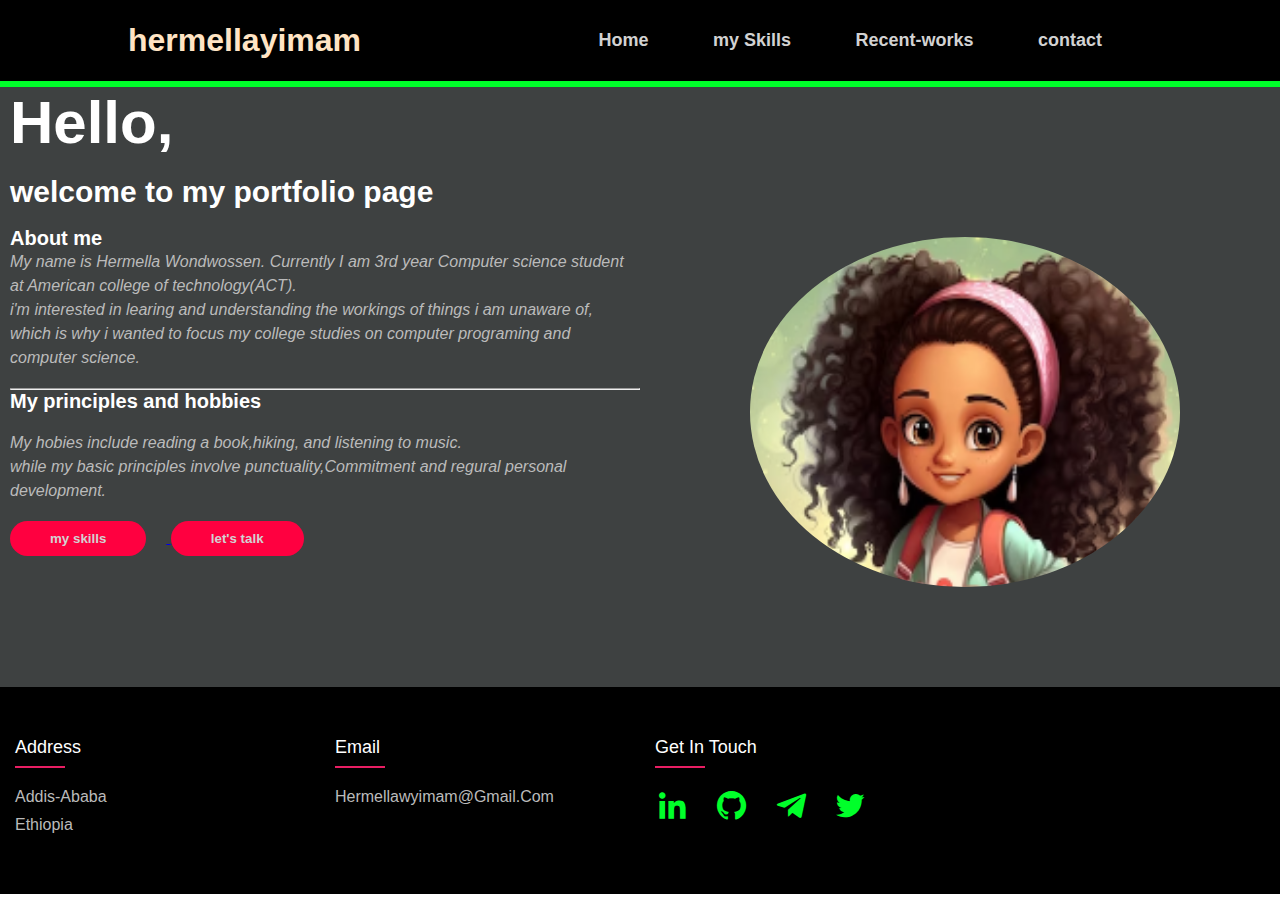
<file: portfolio/index.html>
<!DOCTYPE html>
<html lang="en">
  <head>
    <link
      href="https://unpkg.com/boxicons@2.1.4/css/boxicons.min.css"
      rel="stylesheet"
    />
    <meta charset="UTF-8" />
    <meta name="viewport" content="width=device-width, initial-scale=1.0" />
    <title>Personal portfolio</title>
    <link rel="stylesheet" href="indexstyle.css" />
  </head>
  <body>
    <section>
      <div class="header">
        <div class="container">
          <h1>hermellayimam</h1>
          <nav>
            <ul>
              <li><a href="#">Home</a></li>
              <li><a href="skills.html">my Skills</a></li>
              <li><a href="project.html">Recent-works </a></li>
              <li><a href="#contact">contact</a></li>
           
            </ul>
          </nav>
        </div>
        <div class="thin-line"></div>
      </div>
    </section>

    <section>
      <main>
        <div class="info-img">
          <div class="about-ms">
            <div class="rig-text">
              
              <h1>Hello,</h1>
              <br /> 
              <h3>welcome to my portfolio page</h3>
              <br />
              <h2>About me</h2>
              <p>
                My name is Hermella Wondwossen. Currently I am 3rd year Computer
                science student at American college of technology(ACT). <br />
                i'm interested in learing and understanding the workings of
                things i am unaware of,<br />
                which is why i wanted to focus my college studies on computer
                programing and computer science.
              </p>
              <br>
              <hr />
              <h2>My principles and hobbies</h2>
              <br>
              <p>My hobies include reading a book,hiking, and listening to music. <br>
              while my basic principles involve punctuality,Commitment and regural personal development.<br> </p>
             
             
             <br>
              <a href="skills.html">
                <button>my skills</button>
              </a>
              <a href="#contact">
                <button>let's talk</button>
              </a>

              
            </div>
          </div>
          <div class="img-to">
            <img src="cartoon.PNG" />
          </div>
        </div>
      </main>
    </section>

    <section>
      <footer id="contact">
        <div class="foot-container">
          <div iv class="foot-row">
            <div class="foot-col">
              <h4>address</h4>
              <ul>
                <li>addis-ababa</li>
                <li>Ethiopia</li>
              </ul>
            </div>

            <div class="foot-col">
              <h4>Email</h4>
              <ul>
                <li>hermellawyimam@gmail.com</li>
              </ul>
            </div>

            <div class="foot-col">
              <div class="social">
                <h4>Get in touch</h4>
                <a href="www.linkedin.com/in/hermu-yimam-02835b297"><i class="bx bxl-linkedin"></i></a>
                <a href="https://github.com/hermuti"><i class='bx bxl-github'></i></i></a>
            <a href="https://t.me/hermured"><i class='bx bxl-telegram'></i></i></a>
             <a href="https://twitter.com/@hemutiwo"><i class='bx bxl-twitter'></i></a>
              </div>
            </div>
          </div>
        </div>
      </footer>
    </section>
  </body>
</html>
</file>
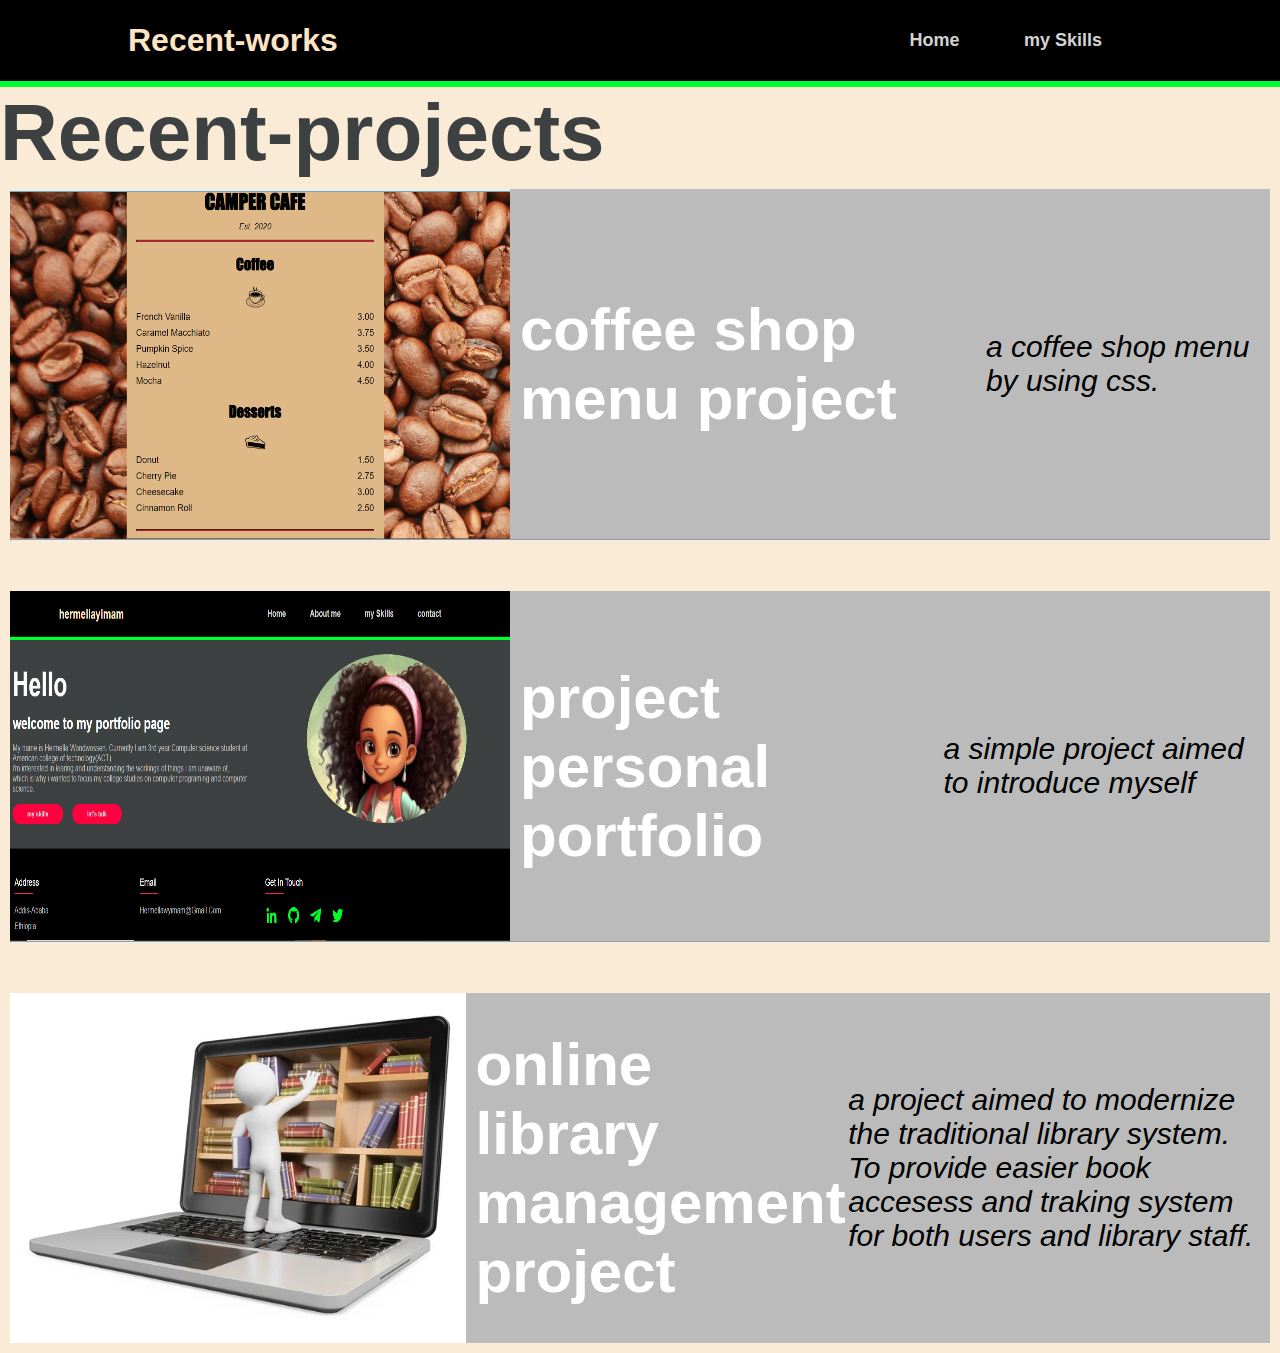
<file: portfolio/project.html>
<!DOCTYPE html>
<html lang="en">
  <head>
    <meta charset="UTF-8" />
    <meta name="viewport" content="width=device-width, initial-scale=1.0" />
    <link rel="stylesheet" href="projectstyle.css" />
    <title>projects</title>
  </head>
  <body>
    <section>
      <div class="header">
        <div class="container">
          <h1>Recent-works</h1>
          <nav>
            <ul>
              <li><a href="index.html">Home</a></li>
              <li><a href="skills.html">my Skills</a></li>
            </ul>
          </nav>
        </div>
        <div class="thin-line"></div>
      </div>
    </section>
    <h1 class="recent">Recent-projects</h1>
    <main>
      <div class="pro-container">
        <img src="projec-1.PNG" />

        <div class="description">
          <h2>coffee shop menu project</h2>
          <p>a coffee shop menu by using css.</p>
        </div>
      </div>
      <hr />
      <div class="thin-line-pro"></div>
      <div class="pro-container">
        <img src="portfollio.PNG" />

        <div class="description">
          <h2>project personal portfolio</h2>
          <p>a simple project aimed to introduce myself</p>
        </div>
      </div>
      <hr />
      <div class="thin-line-pro"></div>
      <div class="pro-container">
        <img src="library-project.jpg" />

        <div class="description">
          <h2>online library management project</h2>
          <p>
            a project aimed to modernize the traditional library system.<br />
            To provide easier book accesess and traking system for both users
            and library staff.
          </p>
        </div>
      </div>
    </main>
  </body>
</html>
</file>
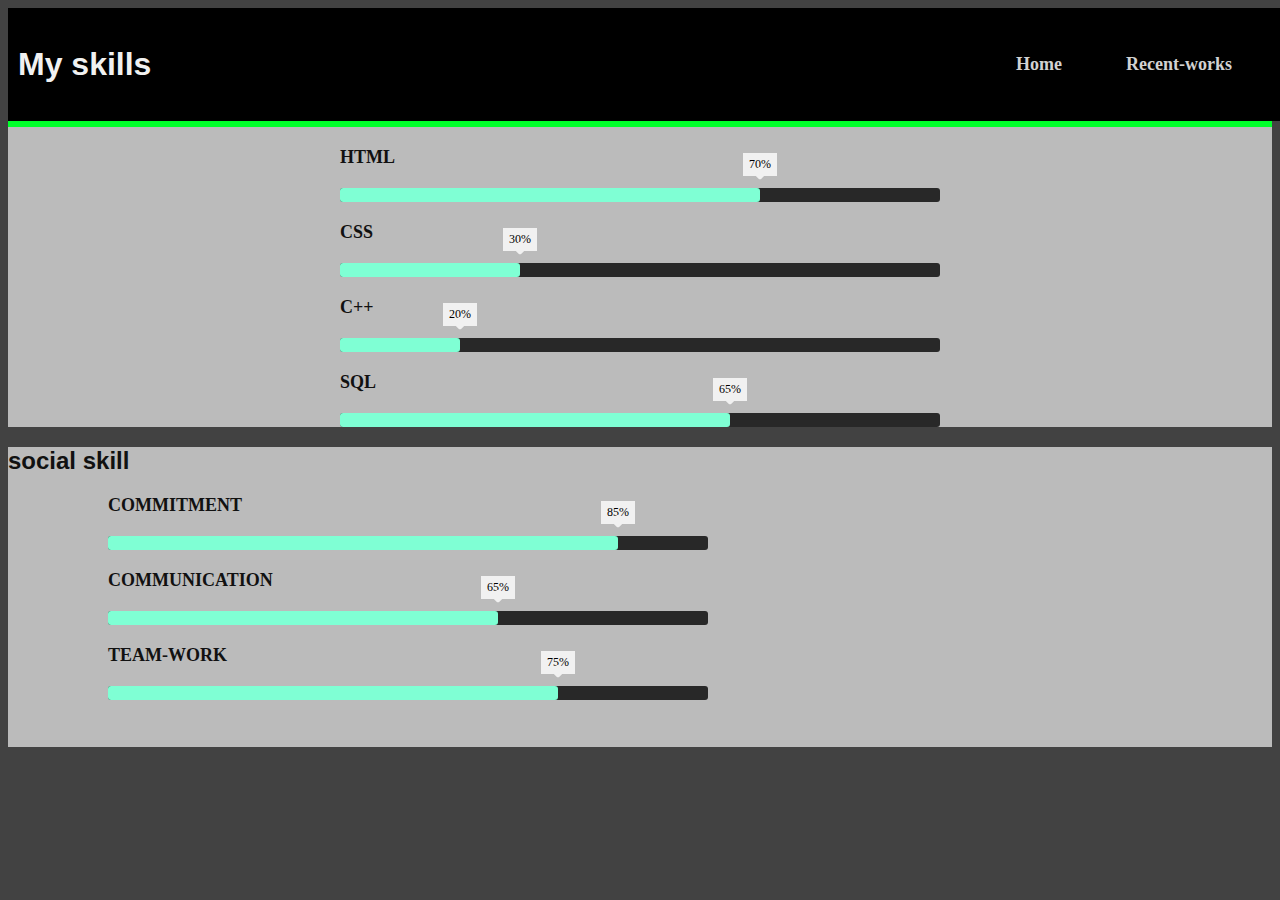
<file: portfolio/skills.html>
<!DOCTYPE html>
<html lang="en">
  <head>
    <meta charset="UTF-8" />
    <meta name="viewport" content="width=device-width, initial-scale=1.0" />
    <link rel="stylesheet" href="style.css" />
    <title>Document</title>
  </head>
  <body>
    <section>
      <div class="header">
        <div class="container">
          <h1>My skills</h1>
          <nav>
            <ul>
              <li><a href="index.html">Home</a></li>
              <li><a href="project.html">Recent-works</a></li>
            </ul>
          </nav>
        </div>
        <div class="thin-line"></div>
      </div>
    </section>

    <main>
      <div class="skills">
        <div class="skill">
          <div class="skill-name">HTML</div>
          <div class="skill-bar">
            <div class="skill-per" per="70%" style="max-width: 70%"></div>
          </div>
        </div>

        <div class="skill">
          <div class="skill-name">CSS</div>
          <div class="skill-bar">
            <div class="skill-per" per="30%" style="max-width: 30%"></div>
          </div>
        </div>

        <div class="skill">
          <div class="skill-name">C++</div>
          <div class="skill-bar">
            <div class="skill-per" per="20%" style="max-width: 20%"></div>
          </div>
        </div>

        <div class="skill">
          <div class="skill-name">SQL</div>
          <div class="skill-bar">
            <div class="skill-per" per="65%" style="max-width: 65%"></div>
          </div>
        </div>
      </div>
    </main>
    <div class="made">
      <h2>social skill</h2>
      <div class="skills">
        <div class="skill">
          <div class="skill-name">Commitment</div>
          <div class="skill-bar">
            <div class="skill-per" per="85%" style="max-width: 85%"></div>
          </div>
        </div>
      </div>
      <div class="skills">
        <div class="skill">
          <div class="skill-name">Communication</div>
          <div class="skill-bar">
            <div class="skill-per" per="65%" style="max-width: 65%"></div>
          </div>
        </div>
      </div>
      <div class="skills">
        <div class="skill">
          <div class="skill-name">Team-work</div>
          <div class="skill-bar">
            <div class="skill-per" per="75%" style="max-width: 75%"></div>
          </div>
        </div>
      </div>
    </div>
  </body>
</html>
</file>
<file: portfolio/indexstyle.css>
* {
  margin: 0;
  padding: 0;
  font-family: popins, ubuntu, sans-serif;
  box-sizing: border-box;
}
.container {
  background-color: black;
  color: bisque;
  padding: 10px 10%;
  display: flex;
  align-items: center;
  flex-wrap: wrap;
  justify-content: space-between;
}
/* link navigaton */
nav ul li {
  display: inline-block;
  justify-content: space-between;
  padding: 20px 10px;
  align-items: center;
}

nav ul li a {
  text-decoration: none;
  color: #d2d2d2;
  font-size: 18px;
  font-weight: 600;
  margin-right: 40px;
}

nav ul li a:hover {
  color: #ff0040;
}
.thin-line {
  height: 6px;
  width: 100%;
  background-color: rgb(0, 255, 42);
}
/* nav header -- text and img*/
main {
  background-color: rgb(62, 65, 65);
  display: flex;
  align-items: center;
  justify-content: center;
}
.info-img {
  display: flex;
  column-gap: 0px;
  margin-top: 50px;
}
.about-ms {
  height: 350px;
  width: 80%;
  margin: 10px;
}
.img-to {
  height: 550px;
  width: 80%;
  /* background-color: rgb(62, 65, 65); */
  display: flex;
  align-items: center;
  justify-content: center;
}
.img-to img {
  height: 350px;
  width: 430px;
  border-radius: 60%;
}
.about-ms {
  font-family: sans-serif;
  display: flex;
  align-items: center;
  justify-content: center;
}

.about-ms .rig-text h1 {
  font-size: 60px;
  color: #fff;
}
.about-ms .rig-text h3 {
  font-size: 30px;
  color: #fff;
}
.about-ms .rig-text h2 {
  font-size: 20px;
  color: #fff;
}
.about-ms .rig-text p {
  color: #bbb;
  font-style: oblique;
  line-height: 1.5;
}
.about-ms .rig-text button {
  border: none;
  outline: none;
  background: #ff0040;
  padding: 10px 40px;
  color: #d2d2d2;
  font-weight: 600;
  cursor: pointer;
  border-bottom-left-radius: 20px;
  border-top-left-radius: 20px;
  border-bottom-right-radius: 20px;
  border-top-right-radius: 20px;
  margin-right: 20px;
}
.about-ms .rig-text button:hover {
  transform: scale(1.3);
}

/* footer */
.social {
  position: relative;
  border: 60px;
  /* bottom: 20px;
  right: 10px;
  width: 30%; */
  background-color: black;
}
.social i {
  cursor: pointer;
  font-size: 35px;
  color: rgb(0, 255, 42);
  margin-right: 20px;
  transition: all 2s ease;
}
.social i:hover {
  transform: scale(1.3);
}
footer {
  position: absolute;
  width: 100%;
  background-color: black;
  padding: 50px 0;
}
.foot-container {
  bottom: 0px;
}
.foot-row {
  right: 20px;
  width: 100%;
  display: flex;
  flex-wrap: wrap;
}
.foot-col {
  width: 25%;
  padding: 0 15px;
}
.foot-col h4 {
  font-size: 18px;
  color: #fff;
  text-transform: capitalize;
  margin-bottom: 30px;
  font-weight: 500;
  position: relative;
}
.foot-col h4::before {
  content: "";
  position: absolute;
  left: 0;
  bottom: -10px;
  background-color: #e91e63;
  height: 2px;
  box-sizing: border-box;
  width: 50px;
}
.foot-col ul li {
  margin-bottom: 10px;
  text-transform: capitalize;
  font-size: 16px;
  text-decoration: none;
  color: #fff;
  font-weight: 300;
  color: #bbb;
  display: block;
}
</file>
<file: portfolio/projectstyle.css>
* {
  margin: 0px;
  padding: 0;
  font-family: popins, sans-serif;
  box-sizing: border-box;
}
.container {
  background-color: black;
  color: bisque;
  padding: 10px 10%;
  display: flex;
  align-items: center;
  flex-wrap: wrap;
  justify-content: space-between;
}
/* link navigaton */
nav ul li {
  display: inline-block;
  justify-content: space-between;
  padding: 20px 10px;
  align-items: center;
}

nav ul li a {
  text-decoration: none;
  color: #d2d2d2;
  font-size: 18px;
  font-weight: 600;
  margin-right: 40px;
}

nav ul li a:hover {
  color: #ff0040;
}
.thin-line {
  height: 6px;
  width: 100%;
  background-color: rgb(0, 255, 42);
}
/* header */

body {
  background: antiquewhite;
}
h1 {
  font-family: sans-serif;
  /* background-color: #111; */
  /* color: antiquewhite; */
}
main {
  min-height: 100vh;
  margin: 10px;
  column-gap: 10px;
  /* align-items: center;
  justify-content: center; */
}
.pro-container {
  width: 100%;
  height: 350px;
  display: flex;
  column-gap: 10px;
  background-color: #bbb;
}
img {
  width: 500px;
  height: 350px;
}

.description {
  width: 500%;
  height: 350px;
  color: black;
  font-family: sans-serif;
  display: flex;
  align-items: center;
  justify-content: center;
}
.recent {
  font-size: 80px;
  font-family: sans-serif;
  color: rgb(62, 65, 65);
}
.description h2 {
  font-size: 60px;
  color: #fff;
}
.description p {
  font-size: 30px;
  font-style: oblique;
}
.thin-line-pro {
  height: 50px;
  width: 100%;
  background-color: antiquewhite;
}
</file>
<file: portfolio/style.css>
.container {
  background-color: black;
  width: 100%;
  /* height: 50px; */
  color: bisque;
  padding: 10px 10px;
  display: flex;
  align-items: center;
  flex-wrap: wrap;
  justify-content: space-between;
}
nav ul li {
  display: inline-block;
  justify-content: space-between;
  padding: 20px 10px;
  align-items: center;
}

nav ul li a {
  text-decoration: none;
  color: #d2d2d2;
  font-size: 18px;
  font-weight: 600;
  margin-right: 40px;
}

nav ul li a:hover {
  color: #ff0040;
}
.thin-line {
  height: 6px;
  width: 100%;
  background-color: rgb(0, 255, 42);
}
body {
  background-color: #424242;
}
/* end of header part */
h1 {
  font-family: sans-serif;
  color: #f1f1f1;
}
h2 {
  font-family: sans-serif;
  color: #111;
}
main {
  background-color: #bbb;
  border: 50px;
  width: 100%;
  min-height: 300px;

  display: flex;
  align-items: center;
  justify-content: center;
}
.made {
  background-color: #bbb;
  border: 50px;
  width: 100%;
  min-height: 300px;
  align-items: center;
  justify-content: center;
}
.skills {
  width: 100%;
  max-width: 600px;
  padding: 0 100px;
}

.skill-name {
  font-size: 18px;
  font-weight: 700;
  color: #111;
  text-transform: uppercase;
  margin: 20px 0;
}
.skill-bar {
  height: 14px;
  background: #282828;
  border-radius: 3px;
}
.skill-per {
  height: 14px;
  background-color: aquamarine;
  border-radius: 3px;
  position: relative;
  animation: fillBars 2.5s 1;
}

.skill-per::before {
  content: attr(per);
  position: absolute;
  padding: 4px 6px;
  background-color: #f1f1f1;
  font-size: 12px;
  top: -35px;
  right: 0;
  transform: translateX(50%);
}
.skill-per::after {
  content: "";
  position: absolute;
  width: 10px;
  height: 10px;
  background: #f1f1f1;
  top: -20px;
  right: 0;
  transform: translateX(50%) rotate(45deg);
  border-radius: 2px;
}
@keyframes fillBars {
  from {
    width: 0;
  }
  to {
    width: 100%;
  }
}
</file>
